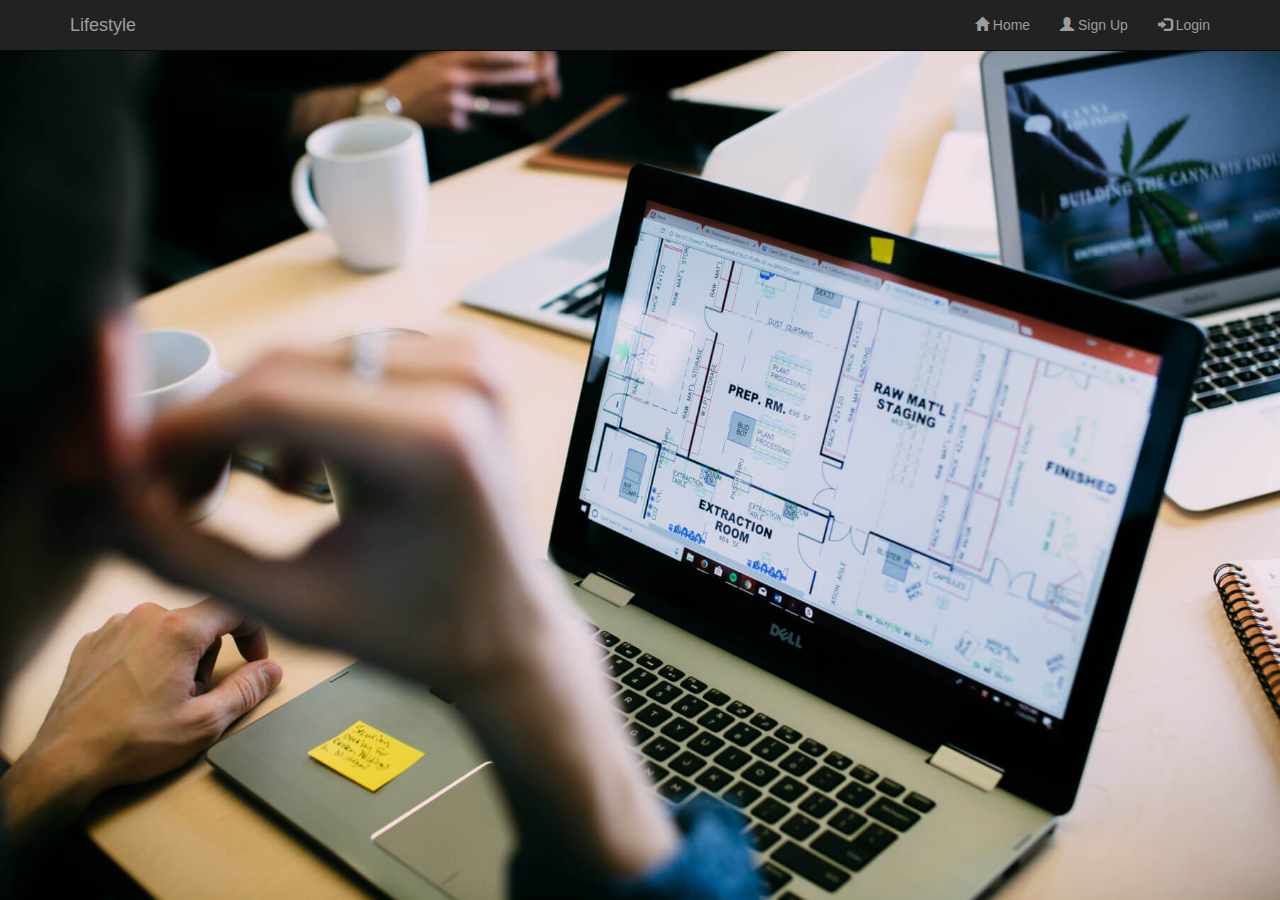
<file: index.html>
<!DOCTYPE html>

<!--to create a web page for e-commerce website-->

<html>
    <head>
        <title>Home | Lifestyle </title>
        <meta charset="UTF-8">
        <meta name="viewport" content="width=device-width, initial-scale=1.0">
        <link rel="stylesheet" type="text/css" href="bootstrap/css/bootstrap.min.css">
        <script type="text/javascript" src="bootstrap/js/jquery-3.5.1.min.js"></script>
        <script type="text/javascript" src="bootstrap/js/bootstrap.min.js"></script>
        <link type="text/css" rel="stylesheet" href="style.css">
    </head>
    
    <body>
        
        <!--header with links-->
        
        <div class="navbar navbar-inverse navbar-fixed-top">
            <div class="container">
                
                <!--header with name of the website-->
                
                <div class="navbar-header">
                    <button type="button" class="navbar-toggle" data-toggle="collapse" data-target="#myNavbar">
                        <span class="icon-bar"></span>
                        <span class="icon-bar"></span>
                        <span class="icon-bar"></span>                        
                    </button>
                    <a class="navbar-brand" href="index.html">Lifestyle</a>
                </div>
                
                <!--links for login and signup page-->
                
                <div class="collapse navbar-collapse" id="myNavbar">
                    <ul class="nav navbar-nav navbar-right">
                         <li><a href="index.html"><span class="glyphicon glyphicon-home"></span> Home </a></li>
                        <li><a href="signup.html"><span class="glyphicon glyphicon-user"></span> Sign Up</a></li>
                        <li><a href="login.html"><span class="glyphicon glyphicon-log-in"></span> Login</a></li>
                    </ul>
                </div>
            </div>
        </div>
       
    </body>
</html>
</file>
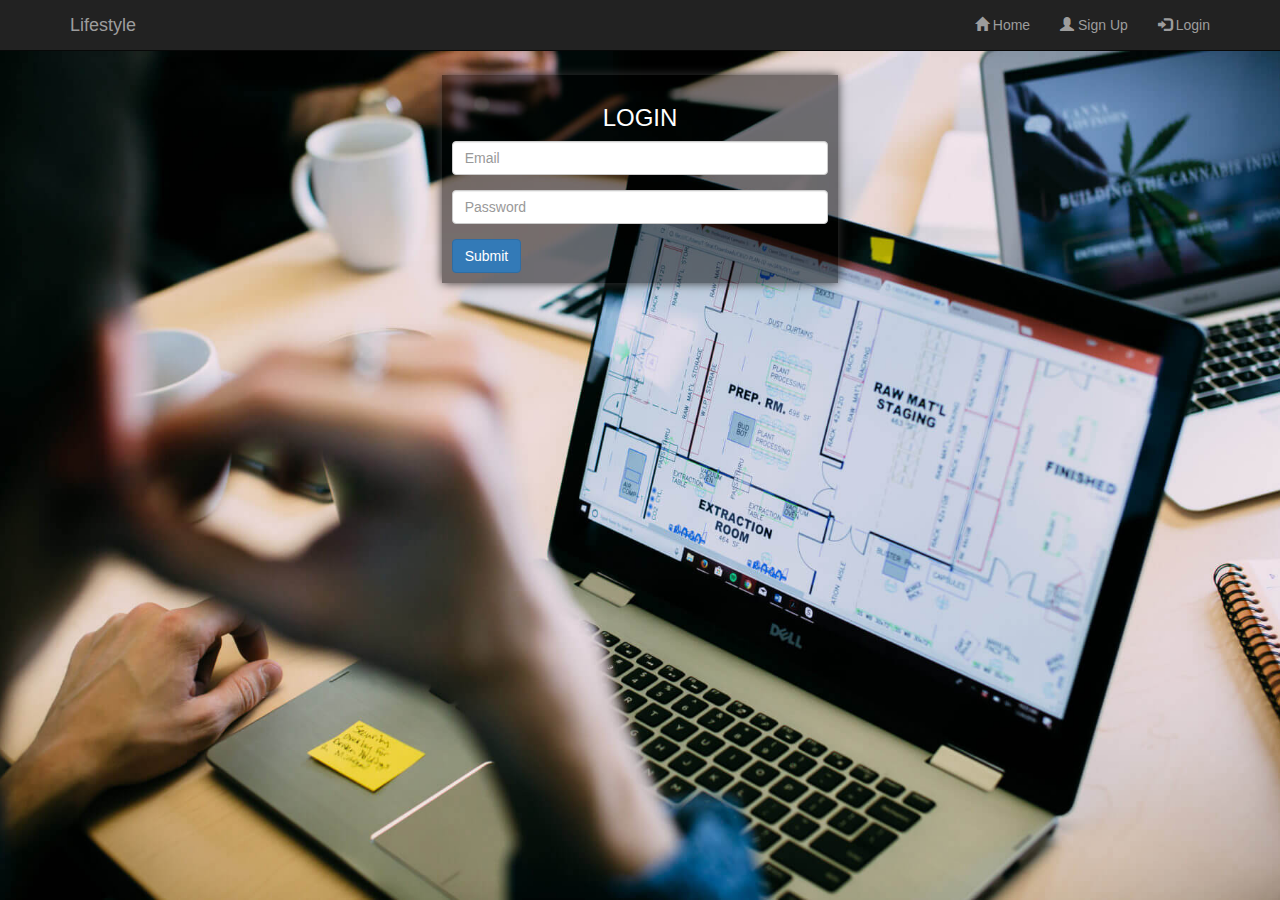
<file: login.html>
<!DOCTYPE html>

<!--login page for the website-->

<html>
    <head>
        <title>Login | Lifestyle </title>
        <meta charset="UTF-8">
        <meta name="viewport" content="width=device-width, initial-scale=1.0">
        <link rel="stylesheet" type="text/css" href="bootstrap/css/bootstrap.min.css">
        <script type="text/javascript" src="bootstrap/js/jquery-3.5.1.min.js"></script>
        <script type="text/javascript" src="bootstrap/js/bootstrap.min.js"></script>
        <link type="text/css" rel="stylesheet" href="style.css">
    </head>
    
    <body>
        
        <!--header with links-->
        
        <div class="navbar navbar-inverse navbar-fixed-top">
            <div class="container">
                
                <!--header with name of the website-->
                
                <div class="navbar-header">
                     <button type="button" class="navbar-toggle" data-toggle="collapse" data-target="#myNavbar">
                        <span class="icon-bar"></span>
                        <span class="icon-bar"></span>
                        <span class="icon-bar"></span>                        
                    </button>
                    <a class="navbar-brand" href="index.html">Lifestyle</a>
                </div>
                
                <!--links for login and signup page-->
                
                <div class="collapse navbar-collapse" id="myNavbar">
                    <ul class="nav navbar-nav navbar-right">
                         <li><a href="index.html"><span class="glyphicon glyphicon-home"></span> Home </a></li>
                        <li><a href="signup.html"><span class="glyphicon glyphicon-user"></span> Sign Up</a></li>
                        <li><a href="login.html"><span class="glyphicon glyphicon-log-in"></span> Login</a></li>
                    </ul>
                </div>
            </div>
        </div>
        
        <!--panel for the login -->
       
        <div class="container-fluid">
            <div class="row" >
                <div class="col-sm-4"></div>
                 <div class=" col-xs-12 col-sm-4 col-md-4">
                    <form class="form-container" >
                        <h3 class="text-center">LOGIN</h3>
                        <div class="form-group">
                            <input type="email" class="form-control" placeholder="Email">
                        </div>
                        <div class="form-group">
                            <input type="password" class="form-control" placeholder="Password">
                        </div>
                        <button type="submit" class="btn btn-primary">Submit</button>
                    </form>
                </div>
                <div class="col-sm-4"></div>
            </div>
        </div>
    </body>
</html>
</file>
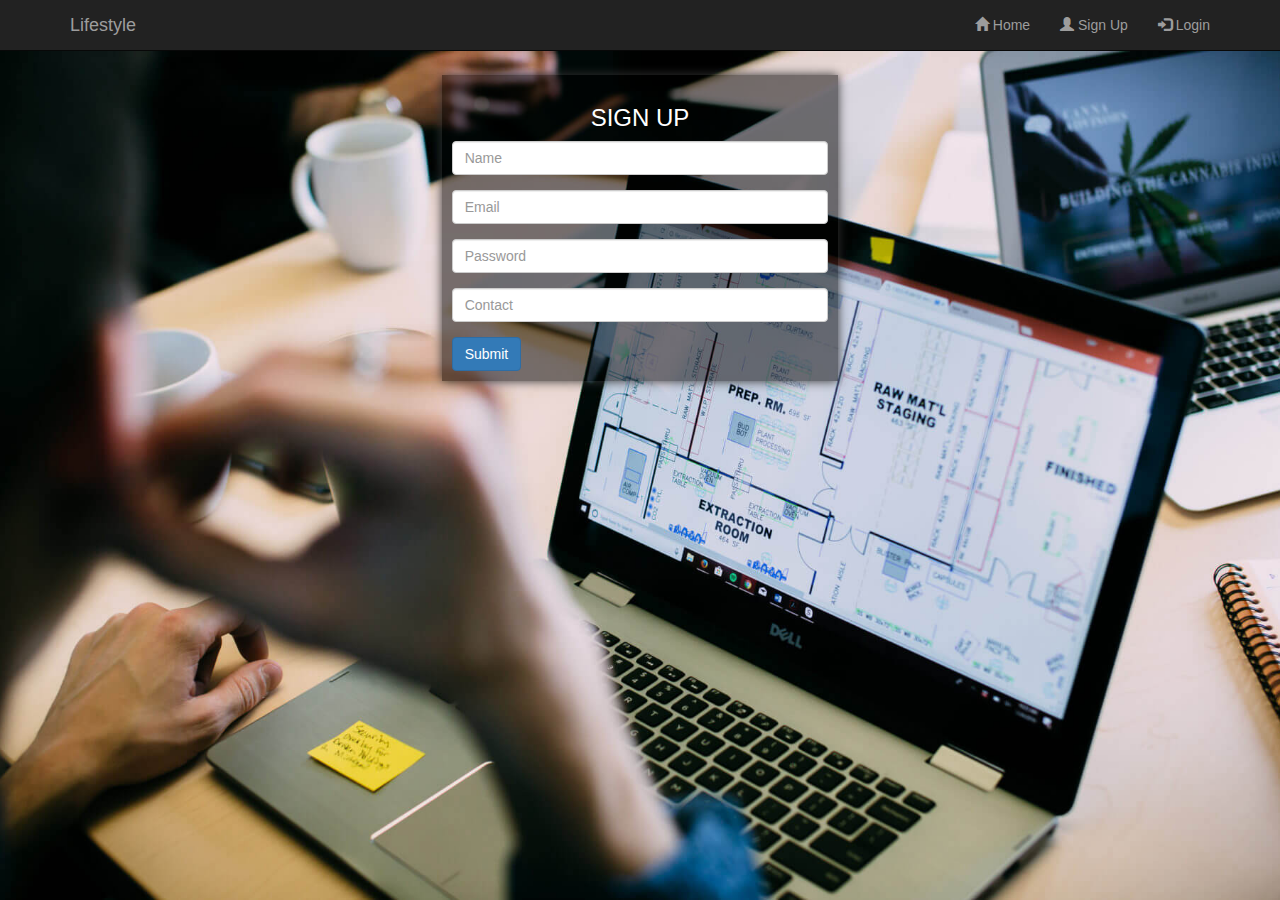
<file: signup.html>
<!DOCTYPE html>

<!--sign up page for the website-->

<html>
    <head>
        <title>Sign Up | Lifestyle </title>
        <meta charset="UTF-8">
        <meta name="viewport" content="width=device-width, initial-scale=1.0">
        <link rel="stylesheet" type="text/css" href="bootstrap/css/bootstrap.min.css">
        <script type="text/javascript" src="bootstrap/js/jquery-3.5.1.min.js"></script>
        <script type="text/javascript" src="bootstrap/js/bootstrap.min.js"></script>
        <link type="text/css" rel="stylesheet" href="style.css">
    </head>
    
    <body>
        
        <!--navigation bar-->
        
         <div class="navbar navbar-inverse navbar-fixed-top">
            <div class="container">
                
                <!--header with name of the website-->
                
                <div class="navbar-header">
                     <button type="button" class="navbar-toggle" data-toggle="collapse" data-target="#myNavbar">
                        <span class="icon-bar"></span>
                        <span class="icon-bar"></span>
                        <span class="icon-bar"></span>                        
                    </button>
                    <a class="navbar-brand" href="index.html">Lifestyle</a>
                </div>
                
                <!--links for login and signup page-->
                
                <div class="collapse navbar-collapse" id="myNavbar">
                    <ul class="nav navbar-nav navbar-right">
                         <li><a href="index.html"><span class="glyphicon glyphicon-home"></span> Home </a></li>
                        <li><a href="signup.html"><span class="glyphicon glyphicon-user"></span> Sign Up</a></li>
                        <li><a href="login.html"><span class="glyphicon glyphicon-log-in"></span> Login</a></li>
                    </ul>
                </div>
            </div>
         </div>
        
        <!--sign up page for the website-->
        
         <div class="container-fluid">
            <div class="row" >
                <div class="col-sm-4"></div>
                    <div class="col-xs-12 col-sm-4 col-md-4">
                        <form class="form-container" >
                            <h3 class="text-center">SIGN UP</h3>
                            <div class="form-group">
                                <input class="form-control" placeholder="Name" name="name"  required = "true" pattern="^[A-Za-z\s]{1,}[\.]{0,1}[A-Za-z\s]{0,}$">
                            </div>
                            <div class="form-group">
                                <input type="email" class="form-control"  placeholder="Email" name="email" required = "true">
                            </div>
                            <div class="form-group">
                                <input type="password" class="form-control" placeholder="Password" name="password" required = "true">
                            </div>
                            <div class="form-group">
                                <input type="text" class="form-control"  placeholder="Contact" name="contact" required = "true">
                            </div>
                            <button type="submit" name="submit" class="btn btn-primary">Submit</button>
                        </form>
                    </div>
                <div class="col-sm-4"></div>
                
            </div>
        </div>
        
    </body>
</html>
</file>
<file: style.css>
/* css for text webstie*/

/* css for text webstie*/


body{
    padding-top: 75px;
    height:100vh;
    background-image: url(images/eduintro.jpg); 
    background-position: center;
    background-size: cover; 
}

.panels{
    margin-top: 120px;
}

form{
   background-color: rgba(0, 0, 0, 0.5);
}

.form-container{
    padding: 10px;
    box-shadow: 0px 0px 10px 0px;
}

h3{
    color: #fff;
}
</file>
